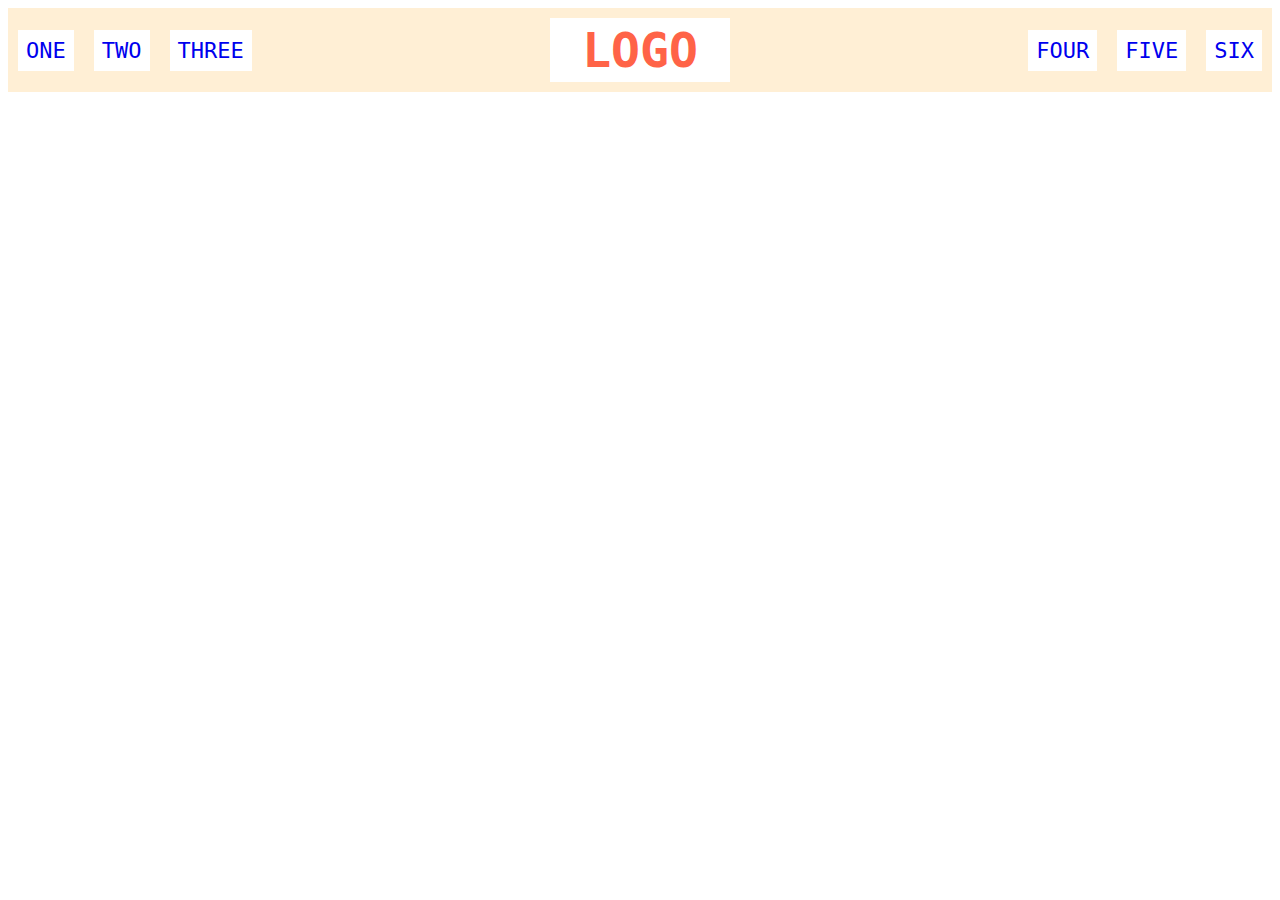
<file: flex/02-flex-header/index.html>
<!DOCTYPE html>
<html lang="en">
  <head>
    <meta charset="UTF-8">
    <meta http-equiv="X-UA-Compatible" content="IE=edge">
    <meta name="viewport" content="width=device-width, initial-scale=1.0">
    <title>Flex Header</title>
    <link rel="stylesheet" href="style.css">
  </head>
  <body>

    <div class="header">
      <div class="left-links">
        <ul>
          <li><a href="#">ONE</a></li>
          <li><a href="#">TWO</a></li>
          <li><a href="#">THREE</a></li>
        </ul>
      </div>
      <div class="logo">LOGO</div>
      <div class="right-links">
        <ul>
          <li><a href="#">FOUR</a></li>
          <li><a href="#">FIVE</a></li>
          <li><a href="#">SIX</a></li>
        </ul>
      </div>
    </div>
    
  </body>
</html>
</file>
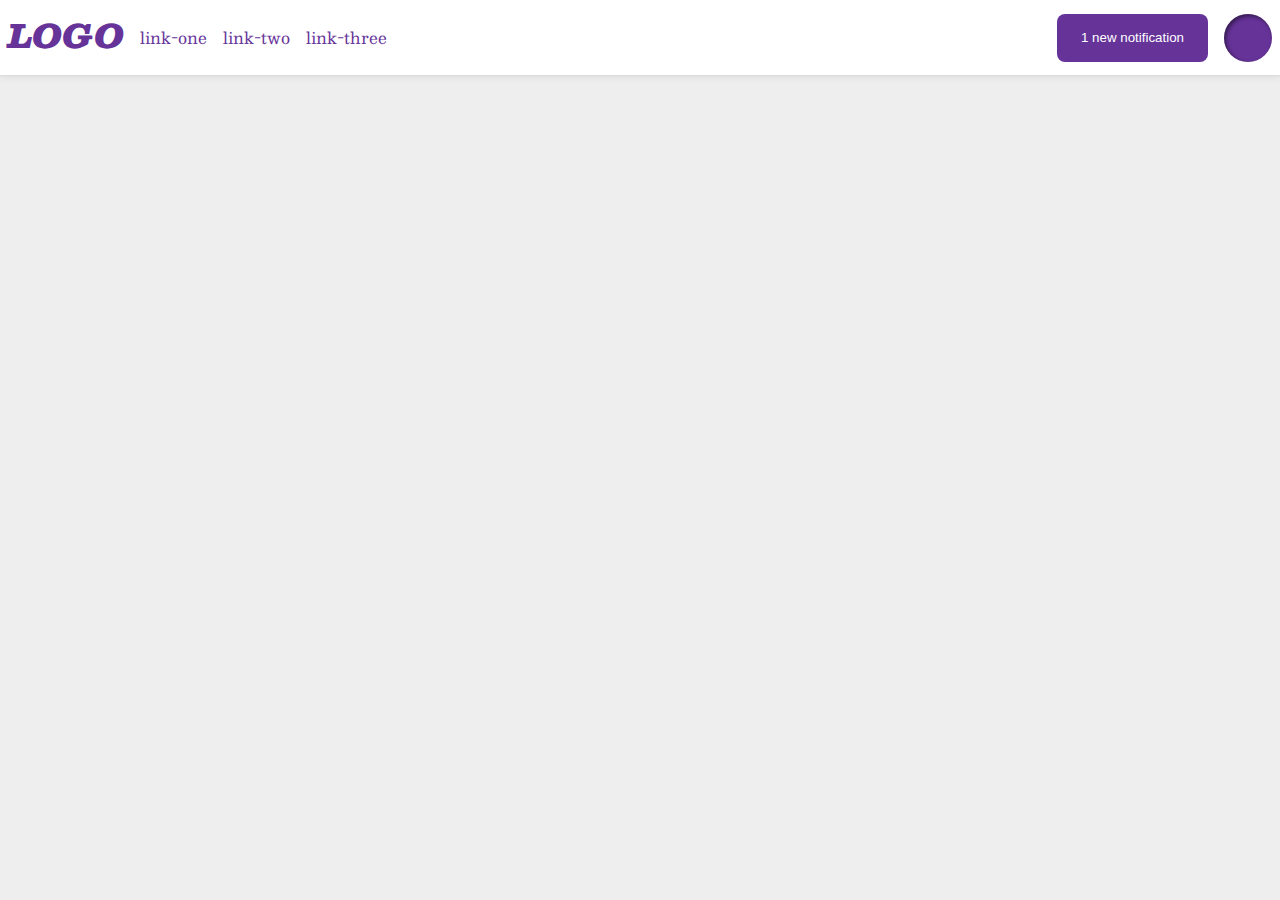
<file: flex/03-flex-header-2/index.html>
<!DOCTYPE html>
<html lang="en">
  <head>
    <meta charset="UTF-8">
    <meta http-equiv="X-UA-Compatible" content="IE=edge">
    <meta name="viewport" content="width=device-width, initial-scale=1.0">
    <title>Flex Header 2</title>
    <link rel="stylesheet" href="style.css">
  </head>
  <body>

    <div class="header">

      <div class="left-items">

        <div class="logo">
          LOGO
        </div>
  
        <ul class="links">
          <li><a href="google.com">link-one</a></li>
          <li><a href="google.com">link-two</a></li>
          <li><a href="google.com">link-three</a></li>
        </ul>

      </div>

      <div class="right-items">

        <button class="notifications">
          1 new notification
        </button>
  
        <div class="profile-image"></div>
        
      </div>

    </div>

  </body>
</html>
</file>
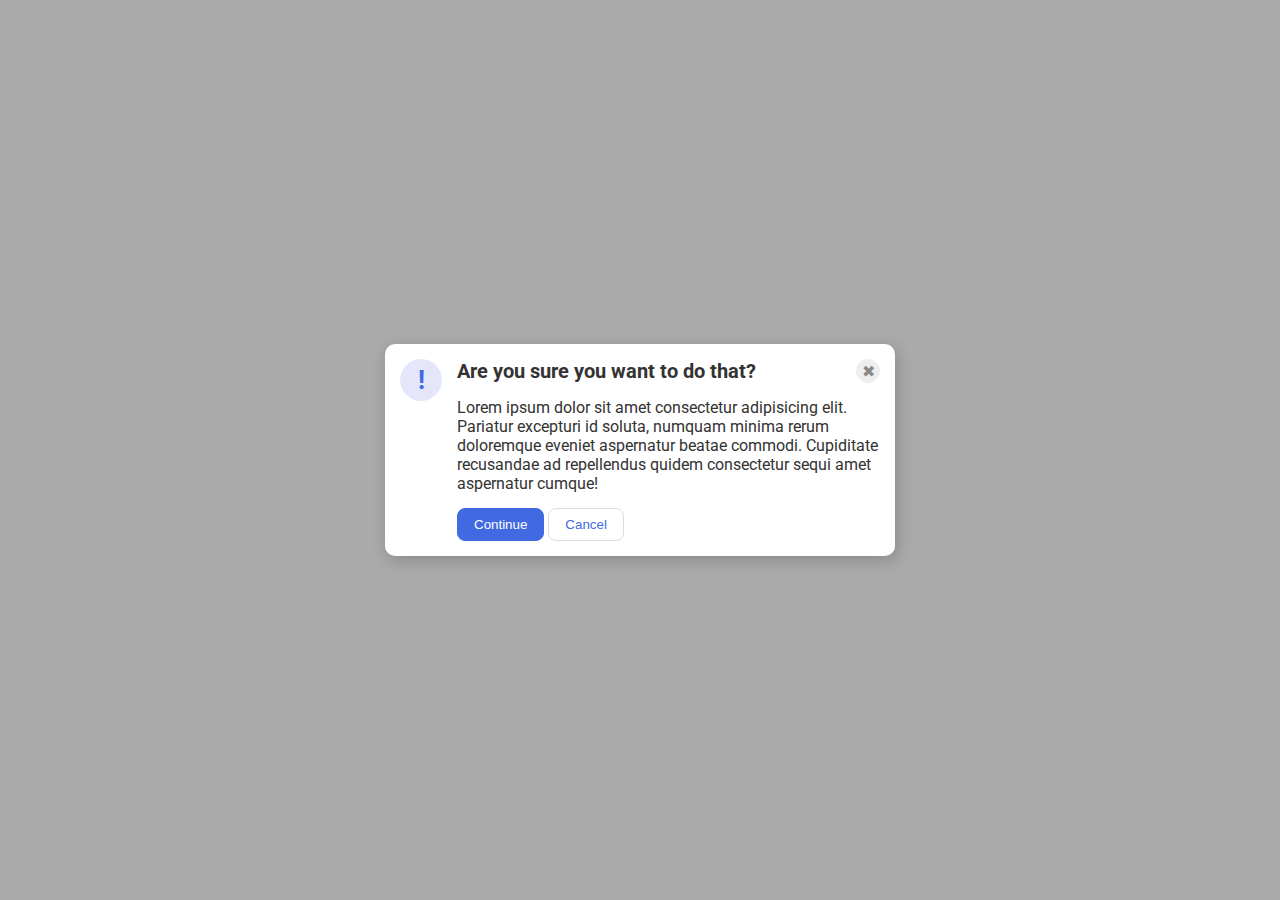
<file: flex/05-flex-modal/index.html>
<!DOCTYPE html>
<html lang="en">
  <head>
    <meta charset="UTF-8">
    <meta http-equiv="X-UA-Compatible" content="IE=edge">
    <meta name="viewport" content="width=device-width, initial-scale=1.0">
    <link rel="stylesheet" href="style.css">
    <title>Modal</title>
  </head>
  <body>
    <div class="modal">

        <div class="icon-container">
          <div class="icon">!</div>
        </div>

        <div class="main-container">

          <div class="header-container">
            <div class="header">
              Are you sure you want to do that?
            </div>
            <button class="close-button">✖</button>
          </div>
  
          <div class="text">
            Lorem ipsum dolor sit amet consectetur adipisicing elit. Pariatur excepturi id soluta, numquam minima rerum doloremque eveniet aspernatur beatae commodi. Cupiditate recusandae ad repellendus quidem consectetur sequi amet aspernatur cumque!
          </div>
      
          <div class="btn-container">
            <button class="continue">Continue</button>
            <button class="cancel">Cancel</button>
          </div>

        </div> <!-- main-container -->

    </div>
  </body>
</html>
</file>
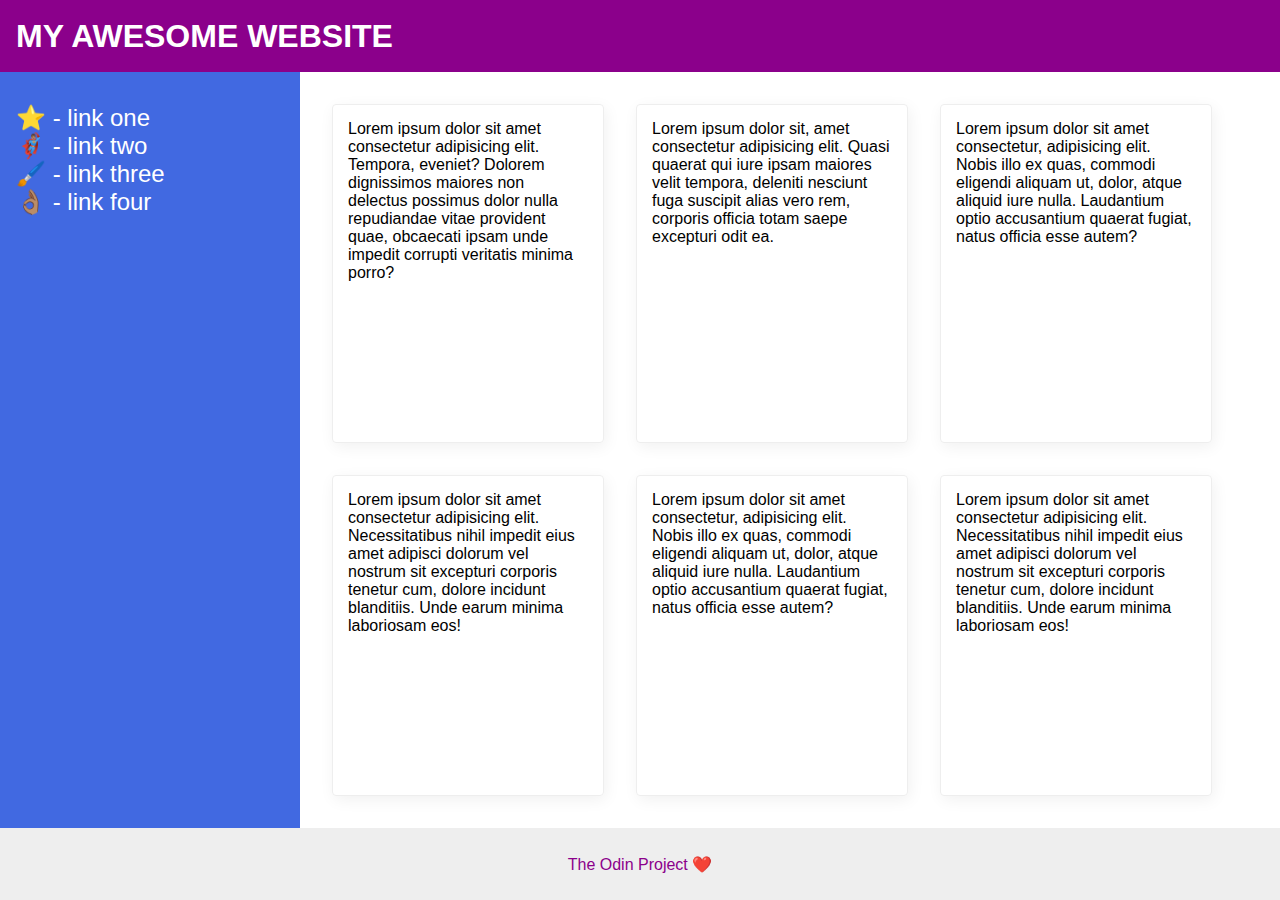
<file: flex/07-flex-layout-2/index.html>
<!DOCTYPE html>
<html lang="en">
  <head>
    <meta charset="UTF-8">
    <meta http-equiv="X-UA-Compatible" content="IE=edge">
    <meta name="viewport" content="width=device-width, initial-scale=1.0">
    <title>The Holy Grail</title>
    <link rel="stylesheet" href="style.css">
  </head>

  <body>

    <div class="header">
      MY AWESOME WEBSITE
    </div>
    
    <div class="mid-container">

      <div class="sidebar">
        <ul>
          <li><a href="#">⭐ - link one</a></li>
          <li><a href="#">🦸🏽‍♂️ - link two</a></li>
          <li><a href="#">🖌️ - link three</a></li>
          <li><a href="#">👌🏽 - link four</a></li>
        </ul>
      </div>

      <div class="card-container">
        <div class="card">Lorem ipsum dolor sit amet consectetur adipisicing elit. Tempora, eveniet? Dolorem dignissimos maiores non delectus possimus dolor nulla repudiandae vitae provident quae, obcaecati ipsam unde impedit corrupti veritatis minima porro?</div>
        <div class="card">Lorem ipsum dolor sit, amet consectetur adipisicing elit. Quasi quaerat qui iure ipsam maiores velit tempora, deleniti nesciunt fuga suscipit alias vero rem, corporis officia totam saepe excepturi odit ea.</div>
        <div class="card">Lorem ipsum dolor sit amet consectetur, adipisicing elit. Nobis illo ex quas, commodi eligendi aliquam ut, dolor, atque aliquid iure nulla. Laudantium optio accusantium quaerat fugiat, natus officia esse autem?</div>
        <div class="card">Lorem ipsum dolor sit amet consectetur adipisicing elit. Necessitatibus nihil impedit eius amet adipisci dolorum vel nostrum sit excepturi corporis tenetur cum, dolore incidunt blanditiis. Unde earum minima laboriosam eos!</div>
        <div class="card">Lorem ipsum dolor sit amet consectetur, adipisicing elit. Nobis illo ex quas, commodi eligendi aliquam ut, dolor, atque aliquid iure nulla. Laudantium optio accusantium quaerat fugiat, natus officia esse autem?</div>
        <div class="card">Lorem ipsum dolor sit amet consectetur adipisicing elit. Necessitatibus nihil impedit eius amet adipisci dolorum vel nostrum sit excepturi corporis tenetur cum, dolore incidunt blanditiis. Unde earum minima laboriosam eos!</div>
      </div><!-- .card-container -->

    </div><!-- .mid-container  -->
    
    <div class="footer">
      The Odin Project ❤️
    </div>

  </body>

</html>
</file>
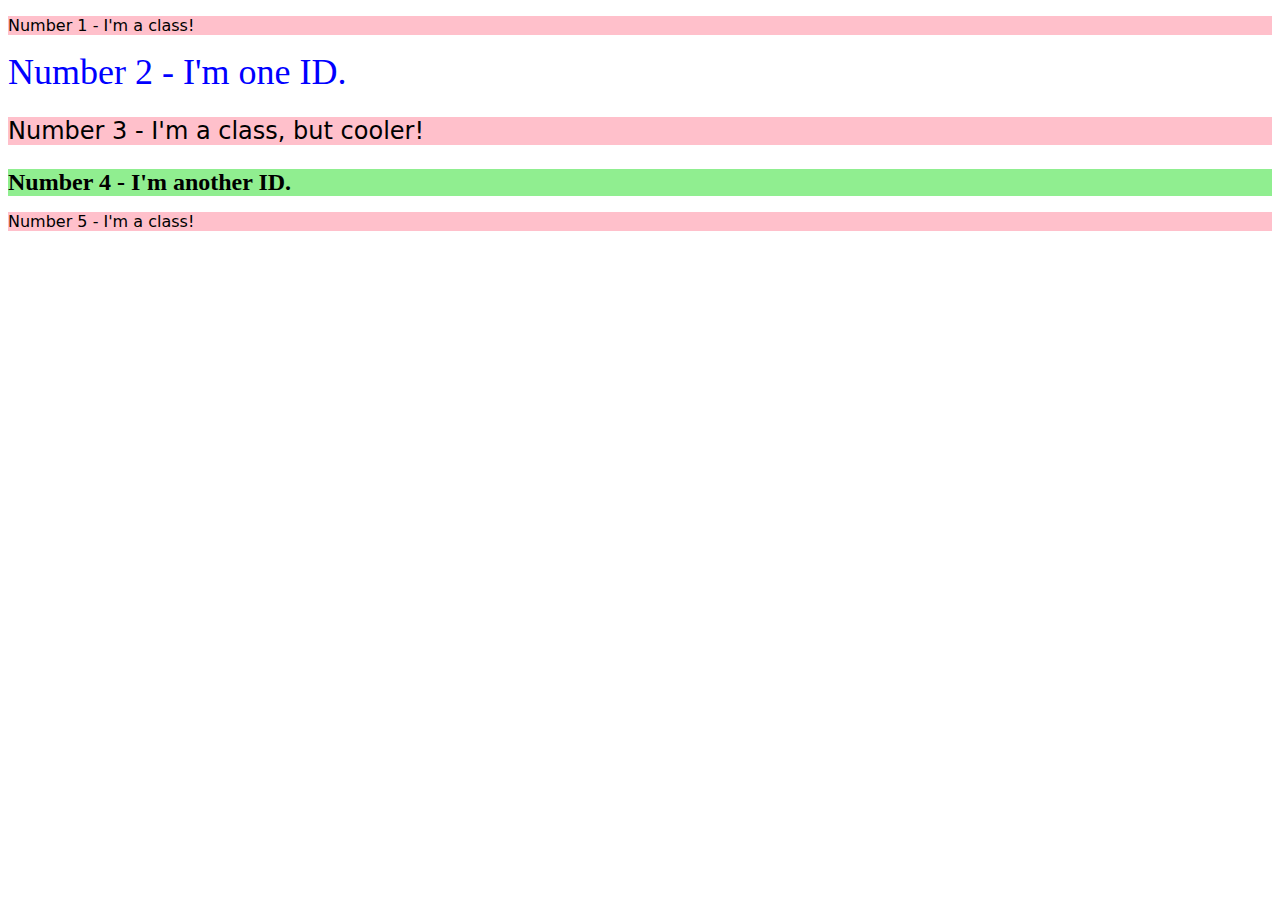
<file: foundations/02-class-id-selectors/index.html>
<!DOCTYPE html>
<html lang="en">
  <head>
    <meta charset="UTF-8">
    <meta http-equiv="X-UA-Compatible" content="IE=edge">
    <meta name="viewport" content="width=device-width, initial-scale=1.0">
    <title>Class and ID Selectors</title>
    <link rel="stylesheet" href="style.css">
  </head>
  <body>
    <p class="oddNum">Number 1 - I'm a class!</p>
    <div id="num2">Number 2 - I'm one ID.</div>
    <p class="oddNum twentyFour">Number 3 - I'm a class, but cooler!</p>
    <div class="twentyFour" id="num4">Number 4 - I'm another ID.</div>
    <p class="oddNum">Number 5 - I'm a class!</p>
  </body>
</html>
</file>
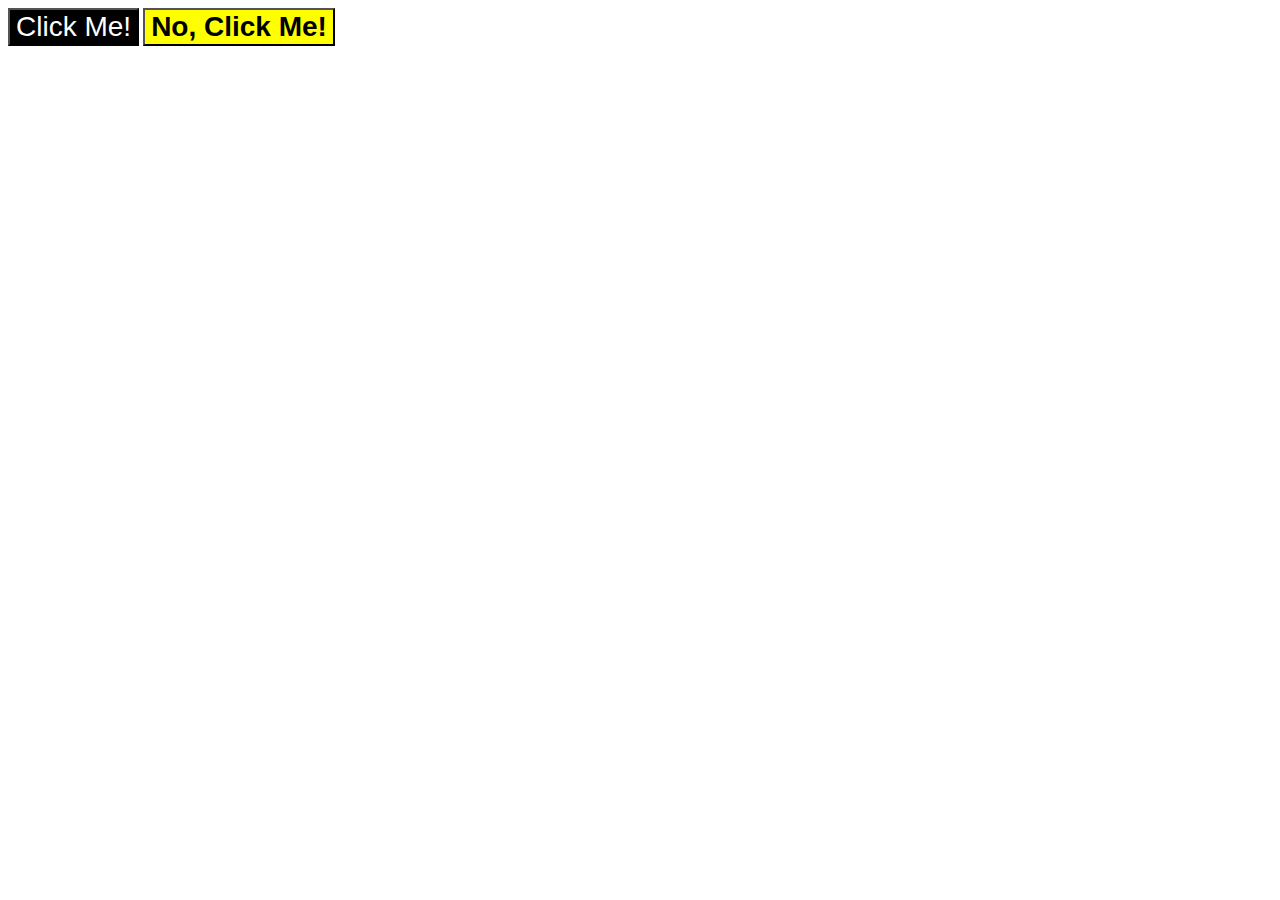
<file: foundations/03-grouping-selectors/index.html>
<!DOCTYPE html>
<html lang="en">
  <head>
    <meta charset="UTF-8">
    <meta http-equiv="X-UA-Compatible" content="IE=edge">
    <meta name="viewport" content="width=device-width, initial-scale=1.0">
    <title>Grouping Selectors</title>
    <link rel="stylesheet" href="style.css">
  </head>
  <body>
    <button class="blkBtn">Click Me!</button>
    <button class="ylwBtn">No, Click Me!</button>
  </body>
</html>
</file>
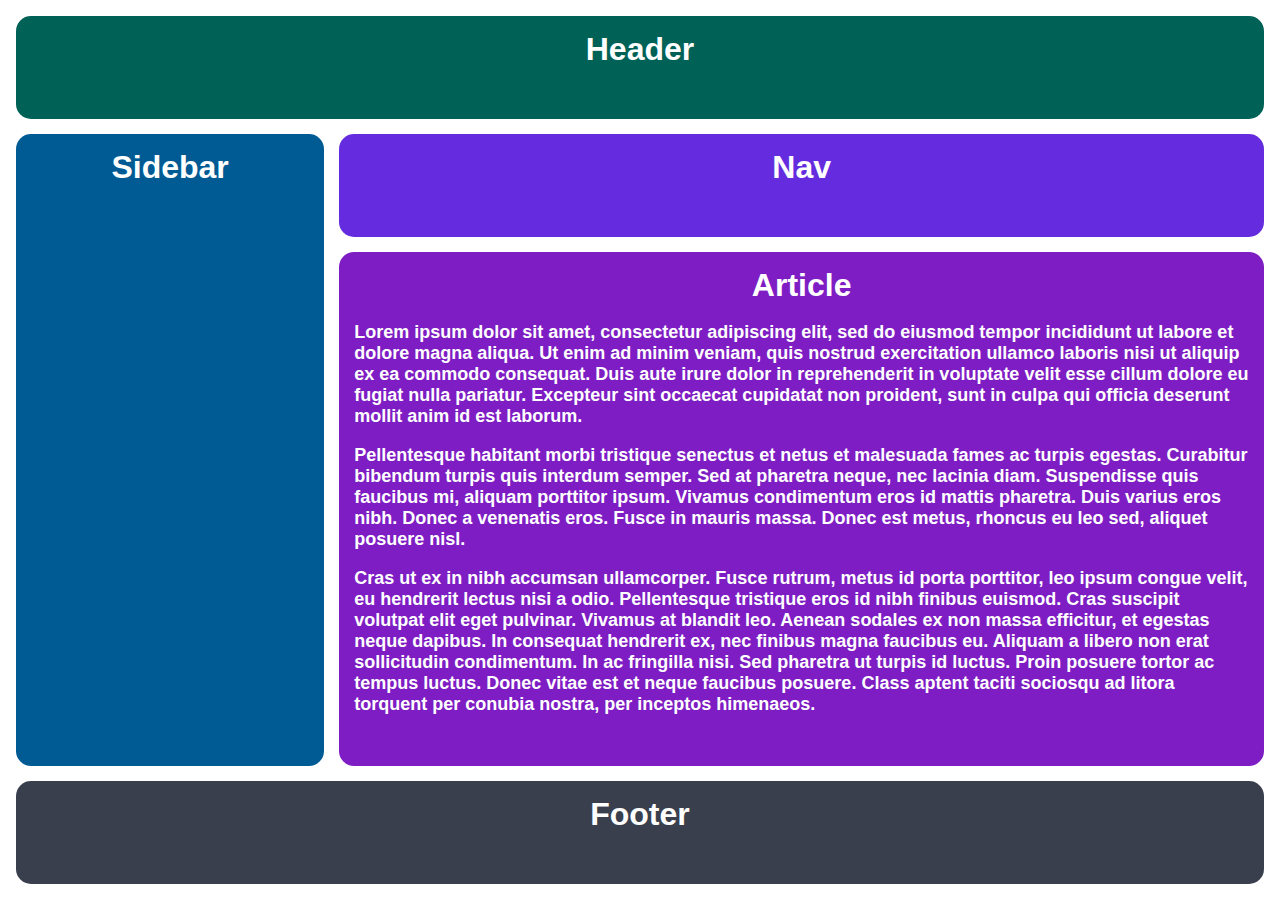
<file: grid/01-grid-layout-1/index.html>
<!DOCTYPE html>
<html lang="en">
  <head>
    <meta charset="UTF-8">
    <meta http-equiv="X-UA-Compatible" content="IE=edge">
    <meta name="viewport" content="width=device-width, initial-scale=1.0">
    <title>The Holy Grail</title>
    <link rel="stylesheet" href="style.css">
  </head>
  <body>

    <div class="container">
      
      <div class="header">Header</div>
      
      <div class="sidebar">Sidebar</div>

      <div class="nav">Nav</div>

      <div class="article">Article
        <p>Lorem  ipsum dolor sit amet, consectetur adipiscing elit, sed do eiusmod tempor incididunt ut labore et dolore magna aliqua. Ut enim ad minim veniam, quis nostrud exercitation ullamco laboris nisi ut aliquip ex ea commodo consequat. Duis aute irure dolor in reprehenderit in voluptate velit esse cillum dolore eu fugiat nulla pariatur. Excepteur sint occaecat cupidatat non proident, sunt in culpa qui officia deserunt mollit anim id est laborum.</p>
        <p>Pellentesque habitant morbi tristique senectus et netus et malesuada fames ac turpis egestas. Curabitur bibendum turpis quis interdum semper. Sed at pharetra neque, nec lacinia diam. Suspendisse quis faucibus mi, aliquam porttitor ipsum. Vivamus condimentum eros id mattis pharetra. Duis varius eros nibh. Donec a venenatis eros. Fusce in mauris massa. Donec est metus, rhoncus eu leo sed, aliquet posuere nisl.</p>
        <p>Cras ut ex in nibh accumsan ullamcorper. Fusce rutrum, metus id porta porttitor, leo ipsum congue velit, eu hendrerit lectus nisi a odio. Pellentesque tristique eros id nibh finibus euismod. Cras suscipit volutpat elit eget pulvinar. Vivamus at blandit leo. Aenean sodales ex non massa efficitur, et egestas neque dapibus. In consequat hendrerit ex, nec finibus magna faucibus eu. Aliquam a libero non erat sollicitudin condimentum. In ac fringilla nisi. Sed pharetra ut turpis id luctus. Proin posuere tortor ac tempus luctus. Donec vitae est et neque faucibus posuere. Class aptent taciti sociosqu ad litora torquent per conubia nostra, per inceptos himenaeos.</p>
      </div><!-- .article -->

      <div class="footer">Footer</div>

    </div> <!-- .container  -->

  </body>
</html>
</file>
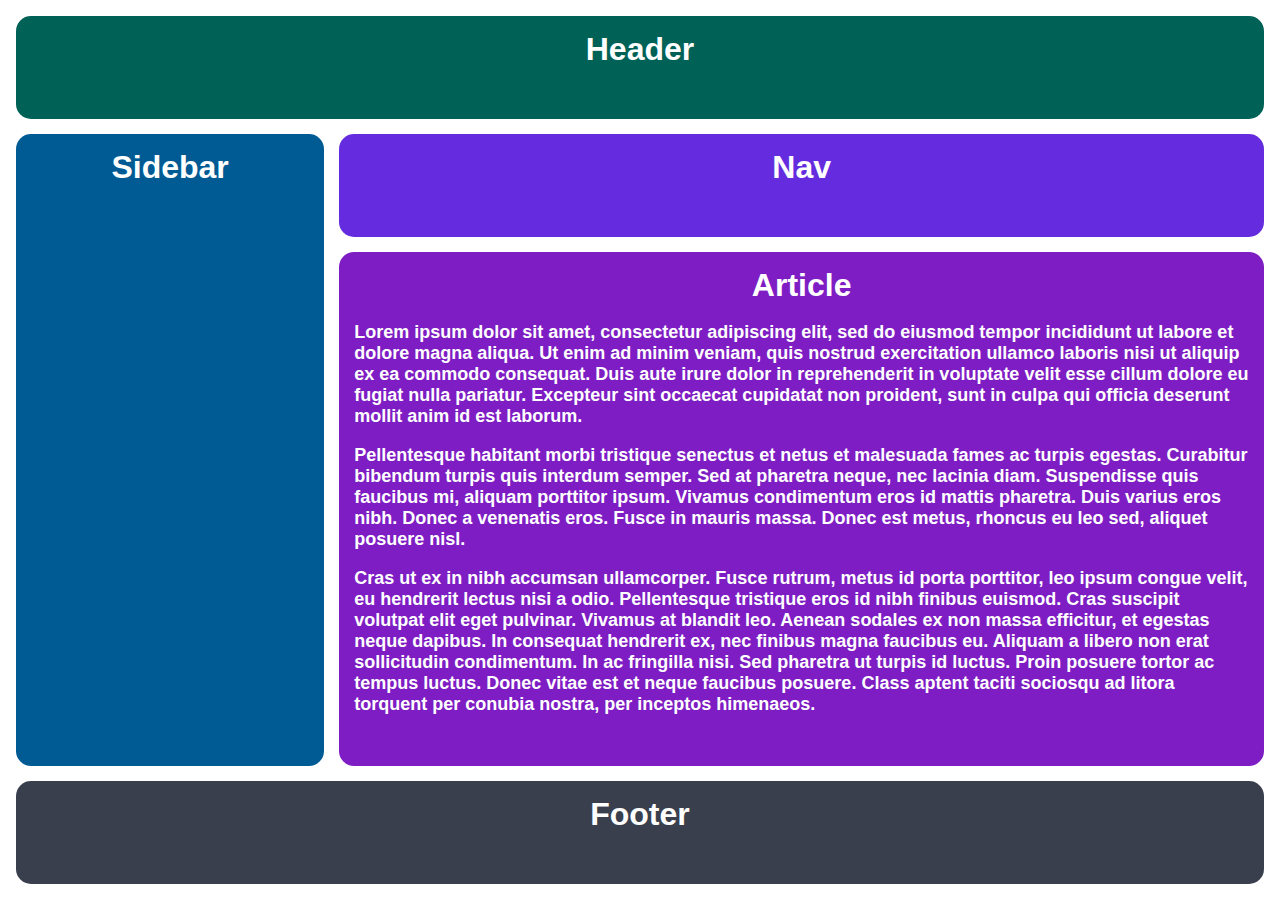
<file: grid/02-grid-layout-2/index.html>
<!DOCTYPE html>
<html lang="en">
  <head>
    <meta charset="UTF-8">
    <meta http-equiv="X-UA-Compatible" content="IE=edge">
    <meta name="viewport" content="width=device-width, initial-scale=1.0">
    <title>Responsive Holy Grail</title>
    <link rel="stylesheet" href="style.css">
  </head>
  
  <body>

    <div class="container">
      <div class="header">Header</div>
      <div class="sidebar">Sidebar</div>
      <div class="nav">Nav</div>
      <div class="article">Article
        <p>Lorem  ipsum dolor sit amet, consectetur adipiscing elit, sed do eiusmod tempor incididunt ut labore et dolore magna aliqua. Ut enim ad minim veniam, quis nostrud exercitation ullamco laboris nisi ut aliquip ex ea commodo consequat. Duis aute irure dolor in reprehenderit in voluptate velit esse cillum dolore eu fugiat nulla pariatur. Excepteur sint occaecat cupidatat non proident, sunt in culpa qui officia deserunt mollit anim id est laborum.</p>
        <p>Pellentesque habitant morbi tristique senectus et netus et malesuada fames ac turpis egestas. Curabitur bibendum turpis quis interdum semper. Sed at pharetra neque, nec lacinia diam. Suspendisse quis faucibus mi, aliquam porttitor ipsum. Vivamus condimentum eros id mattis pharetra. Duis varius eros nibh. Donec a venenatis eros. Fusce in mauris massa. Donec est metus, rhoncus eu leo sed, aliquet posuere nisl.</p>
        <p>Cras ut ex in nibh accumsan ullamcorper. Fusce rutrum, metus id porta porttitor, leo ipsum congue velit, eu hendrerit lectus nisi a odio. Pellentesque tristique eros id nibh finibus euismod. Cras suscipit volutpat elit eget pulvinar. Vivamus at blandit leo. Aenean sodales ex non massa efficitur, et egestas neque dapibus. In consequat hendrerit ex, nec finibus magna faucibus eu. Aliquam a libero non erat sollicitudin condimentum. In ac fringilla nisi. Sed pharetra ut turpis id luctus. Proin posuere tortor ac tempus luctus. Donec vitae est et neque faucibus posuere. Class aptent taciti sociosqu ad litora torquent per conubia nostra, per inceptos himenaeos.</p>
      </div><!-- .article -->
      <div class="footer">Footer</div>
    </div><!-- .container -->

  </body>

</html>
</file>
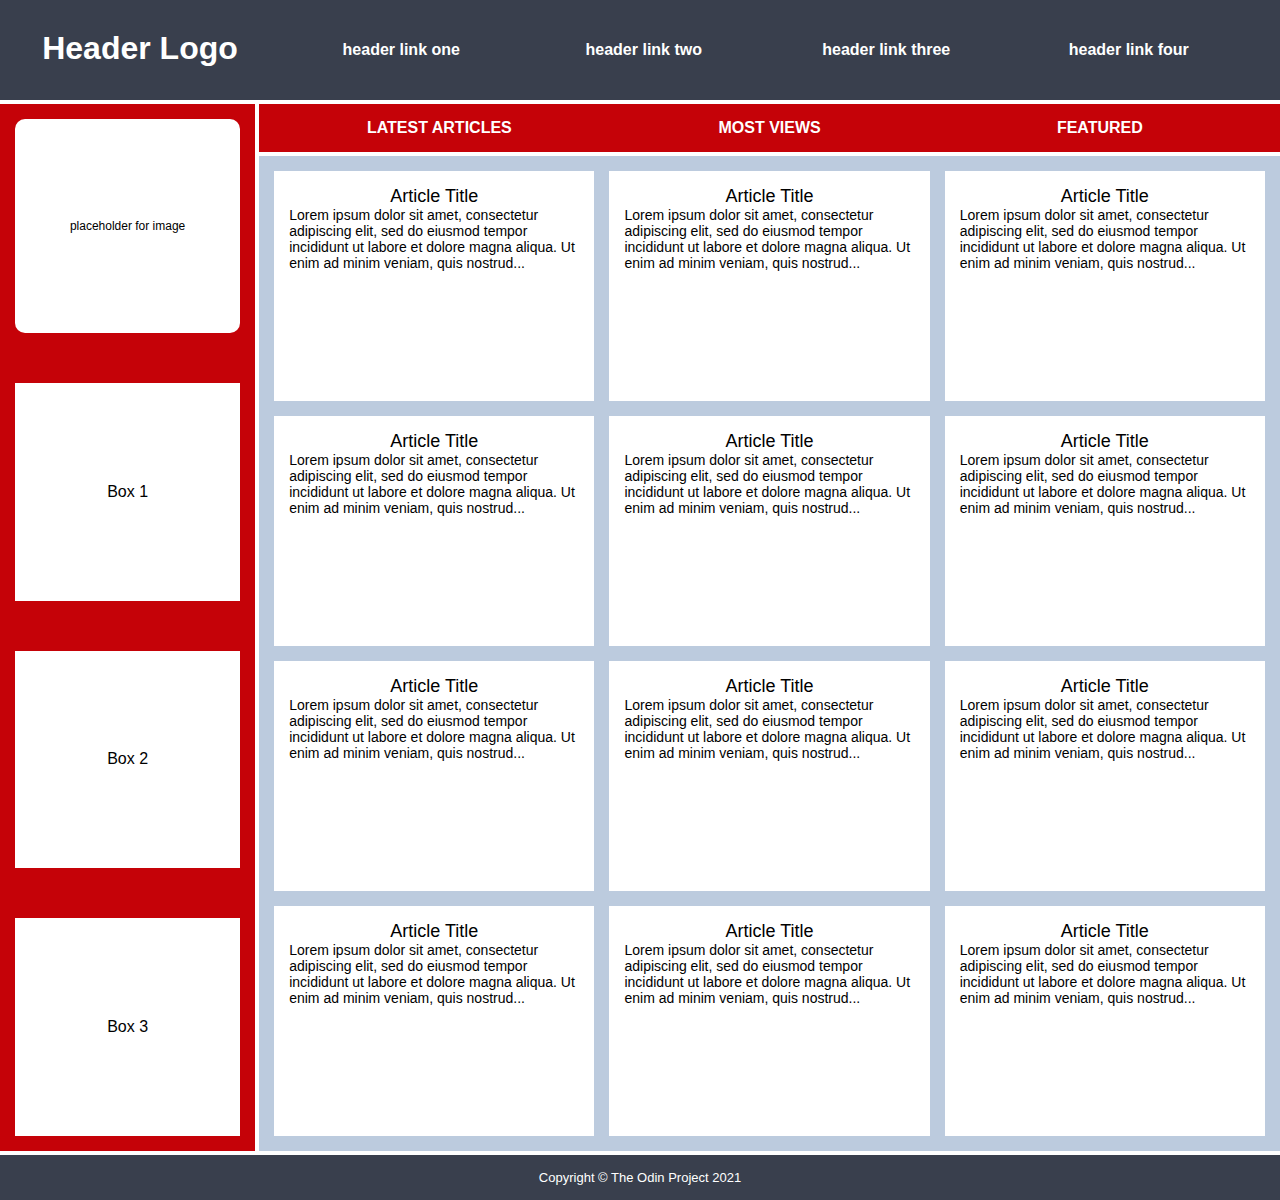
<file: grid/03-grid-layout-3/index.html>
<!DOCTYPE html>
<html lang="en">
  <head>
    <meta charset="UTF-8">
    <meta http-equiv="X-UA-Compatible" content="IE=edge">
    <meta name="viewport" content="width=device-width, initial-scale=1.0">
    <title>Holy Grail Mockup</title>
    <link rel="stylesheet" href="style.css">
  </head>
  <body>

    <div class="container">

      <div class="header">
        <div class="logo">Header Logo</div>
        <div class="menu">
          <ul>
            <li>header link one</li>
            <li>header link two</li>
            <li>header link three</li>
            <li>header link four</li>
          </ul>
        </div>
      </div>

      <div class="sidebar">
        <div class="photo">
          <p>placeholder for image</p>    
        </div>
        <div class="side-content">Box 1
        </div>
        <div class="side-content">Box 2
        </div>
        <div class="side-content">Box 3
        </div>
      </div>

      <div class="nav">
        <ul>
          <li>Latest Articles</li>
          <li>Most Views</li>
          <li>Featured</li>
        </ul>
      </div>

      <div class="article">
        <div class="card">
          <p class="title">Article Title</p>
          <p>Lorem ipsum dolor sit amet, consectetur adipiscing elit, sed do eiusmod tempor incididunt ut labore et dolore magna aliqua. Ut enim ad minim veniam, quis nostrud...</p>
        </div>
        <div class="card">
          <p class="title">Article Title</p>
          <p>Lorem ipsum dolor sit amet, consectetur adipiscing elit, sed do eiusmod tempor incididunt ut labore et dolore magna aliqua. Ut enim ad minim veniam, quis nostrud...</p>
        </div>
        <div class="card">
          <p class="title">Article Title</p>
          <p>Lorem ipsum dolor sit amet, consectetur adipiscing elit, sed do eiusmod tempor incididunt ut labore et dolore magna aliqua. Ut enim ad minim veniam, quis nostrud...</p>
        </div>
        <div class="card">
          <p class="title">Article Title</p>
          <p>Lorem ipsum dolor sit amet, consectetur adipiscing elit, sed do eiusmod tempor incididunt ut labore et dolore magna aliqua. Ut enim ad minim veniam, quis nostrud...</p>
        </div>
        <div class="card">
          <p class="title">Article Title</p>
          <p>Lorem ipsum dolor sit amet, consectetur adipiscing elit, sed do eiusmod tempor incididunt ut labore et dolore magna aliqua. Ut enim ad minim veniam, quis nostrud...</p>
        </div>
        <div class="card">
          <p class="title">Article Title</p>
          <p>Lorem ipsum dolor sit amet, consectetur adipiscing elit, sed do eiusmod tempor incididunt ut labore et dolore magna aliqua. Ut enim ad minim veniam, quis nostrud...</p>
        </div>
        <div class="card">
          <p class="title">Article Title</p>
          <p>Lorem ipsum dolor sit amet, consectetur adipiscing elit, sed do eiusmod tempor incididunt ut labore et dolore magna aliqua. Ut enim ad minim veniam, quis nostrud...</p>
        </div>
        <div class="card">
          <p class="title">Article Title</p>
          <p>Lorem ipsum dolor sit amet, consectetur adipiscing elit, sed do eiusmod tempor incididunt ut labore et dolore magna aliqua. Ut enim ad minim veniam, quis nostrud...</p>
        </div>
        <div class="card">
          <p class="title">Article Title</p>
          <p>Lorem ipsum dolor sit amet, consectetur adipiscing elit, sed do eiusmod tempor incididunt ut labore et dolore magna aliqua. Ut enim ad minim veniam, quis nostrud...</p>
        </div>
        <div class="card">
          <p class="title">Article Title</p>
          <p>Lorem ipsum dolor sit amet, consectetur adipiscing elit, sed do eiusmod tempor incididunt ut labore et dolore magna aliqua. Ut enim ad minim veniam, quis nostrud...</p>
        </div>
        <div class="card">
          <p class="title">Article Title</p>
          <p>Lorem ipsum dolor sit amet, consectetur adipiscing elit, sed do eiusmod tempor incididunt ut labore et dolore magna aliqua. Ut enim ad minim veniam, quis nostrud...</p>
        </div>
        <div class="card">
          <p class="title">Article Title</p>
          <p>Lorem ipsum dolor sit amet, consectetur adipiscing elit, sed do eiusmod tempor incididunt ut labore et dolore magna aliqua. Ut enim ad minim veniam, quis nostrud...</p>
        </div>
      </div>

      <div class="footer">
        <p>Copyright © The Odin Project 2021</p>
      </div>
      
    </div><!-- .container -->
  </body>
</html>
</file>
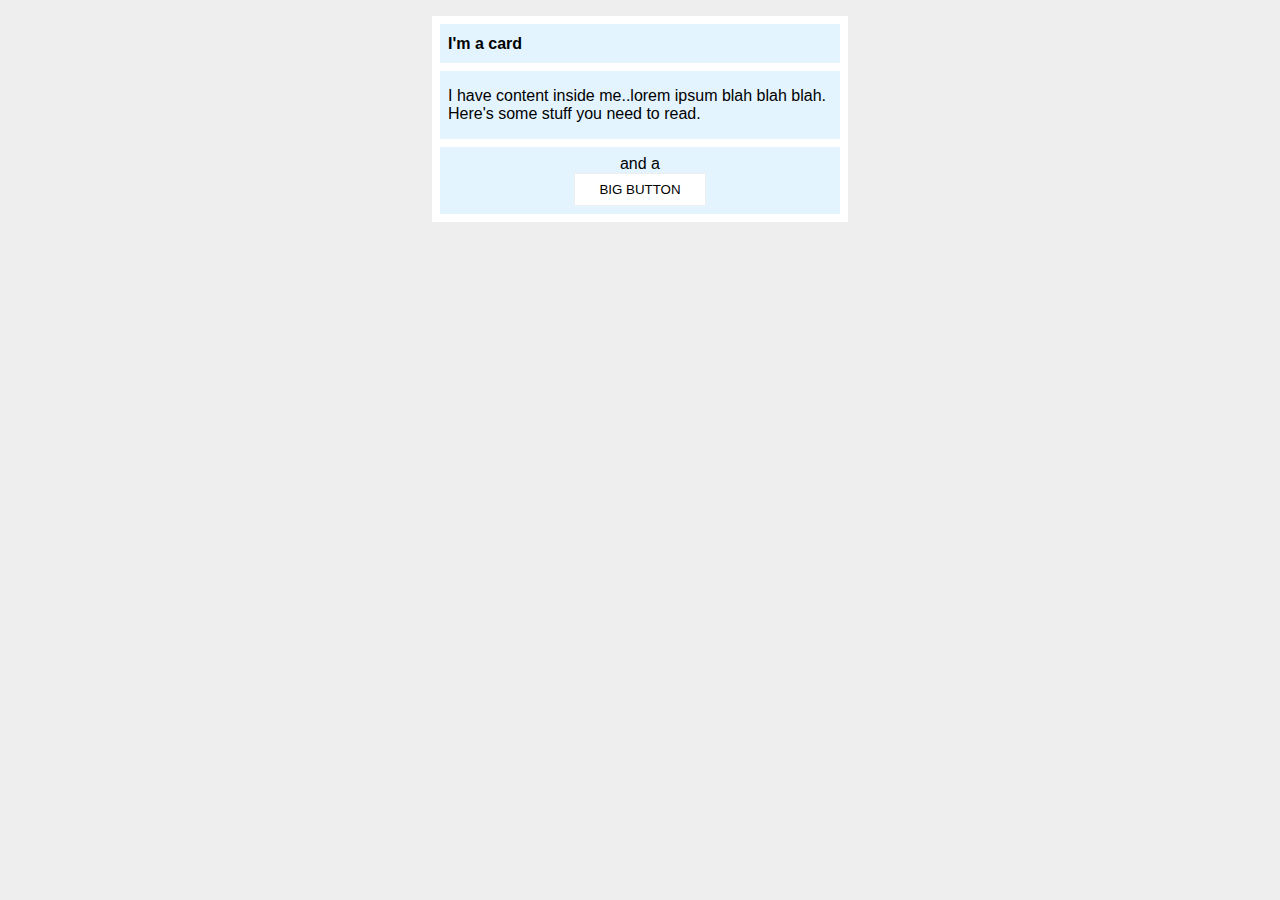
<file: margin-and-padding/02-margin-and-padding-2/index.html>
<!DOCTYPE html>
<html lang="en">
  <head>
    <meta charset="UTF-8">
    <meta http-equiv="X-UA-Compatible" content="IE=edge">
    <meta name="viewport" content="width=device-width, initial-scale=1.0">
    <title>Margin and Padding exercise 2</title>
    <link rel="stylesheet" href="style.css">
  </head>
  <body>
    <div class="card">

      <div class="container">
        <h1 class="title">I'm a card</h1>
      </div>

      <div class="container">
        <div class="content">I have content inside me..lorem ipsum blah blah blah. Here's some stuff you need to read.</div>
      </div>
      
      <div class="container">
        <div class="button-container">
          <p>and a</p>
          <button>BIG BUTTON</button>
        </div>
      </div>

    </div>
  </body>
</html>
</file>
<file: flex/02-flex-header/style.css>
.header  {
  font-family: monospace;
  background: papayawhip;
  display: flex;
  justify-content: center;
  align-items: center;
  padding: 10px 0px;
}

.left-links ul,
.right-links ul {
  display: flex;
  flex-direction: row;
  padding-inline-start: 0px;
}

.left-links ul li,
.right-links ul li {
  margin: 0px 10px;
}

.left-links {
  margin-right: auto;
}

.right-links {
  margin-left: auto;
}

ul {
  /* this removes the dots on the list items*/
  list-style-type: none;
}

.logo {
  font-size: 48px;
  font-weight: 900;
  color: tomato;
  background: white;
  padding: 4px 32px;
}

a {
  font-size: 22px;
  background: white;
  padding: 8px;
  /* this removes the line under the links */
  text-decoration: none;
}
</file>
<file: flex/03-flex-header-2/style.css>
/* this is some magical font-importing.  
you'll learn about it later. */
@import url('https://fonts.googleapis.com/css2?family=Besley:ital,wght@0,400;1,900&display=swap');

body {
  margin: 0;
  background: #eee;
  font-family: Besley, serif;
}

.header {
  display: flex;
  flex-direction: row;
  justify-content: center;
  align-items: center;
  background: white;
  border-bottom: 1px solid #ddd;
  box-shadow: 0 0 8px rgba(0,0,0,.1);
  padding: 8px;
}

.header .left-items {
  margin-right: auto;
  display: flex;
  gap: 16px;
}

.header .right-items {
  margin-left: auto;
  display: flex;
  gap: 16px;
}

.profile-image {
  background: rebeccapurple;
  box-shadow: inset 2px 2px 4px rgba(0,0,0,.5);
  border-radius: 50%;
  width: 48px;
  height: 48px;
}

.logo {
  color: rebeccapurple;
  font-size: 32px;
  font-weight: 900;
  font-style: italic;
}

button {
  border: none;
  border-radius: 8px;
  background: rebeccapurple;
  color: white;
  padding: 8px 24px;
}

a {
  /* this removes the line under our links */
  text-decoration: none;
  color: rebeccapurple;
}

ul {
  list-style-type: none;
  padding-inline-start: 0px;
}

.header .left-items ul {
  display: flex;
  flex-direction: row;
  gap: 16px;
}
</file>
<file: flex/05-flex-modal/style.css>
@import url('https://fonts.googleapis.com/css2?family=Roboto:wght@400;700&display=swap');

html, body {
  height: 100%;
}

body {
  font-family: Roboto, sans-serif;
  margin: 0;
  background: #aaa;
  color: #333;
  /* I'll give you this one for free lol */
  display: flex;
  align-items: center;
  justify-content: center;
}

.modal {
  background: white;
  width: 480px;
  border-radius: 10px;
  box-shadow: 2px 4px 16px rgba(0,0,0,.2);
  display: flex;
  padding: 15px;
}

.icon-container {
  padding-right: 15px;
}

.icon {
  color: royalblue;
  font-size: 26px;
  font-weight: 700;
  background: lavender;
  width: 42px;
  height: 42px;
  border-radius: 50%;
  display: flex;
  align-items: center;
  justify-content: center;
}

.main-container {
  display: flex;
  flex-direction: column;
  gap: 15px;
}

.header-container {
  display: flex;
}

.header-container .close-button {
  margin-left: auto;
}

.header {
  font-weight: bold;
  font-size: 20px;
}

.close-button {
  background: #eee;
  border-radius: 50%;
  color: #888;
  font-weight: 400;
  font-size: 16px;
  height: 24px;
  width: 24px;
  display: flex;
  align-items: center;
  justify-content: center;
  border: 1px solid #eee;
  padding: 0;
}

.modal .text {
  font-size: 16px
}

button {
  cursor: pointer;
  padding: 8px 16px;
  border-radius: 8px;
}

button.continue {
  background: royalblue;
  border: 1px solid royalblue;
  color: white;
}

button.cancel {
  background: white;
  border: 1px solid #ddd;
  color: royalblue;
}
</file>
<file: flex/07-flex-layout-2/style.css>
body {
  font-family: -apple-system, BlinkMacSystemFont, 'Segoe UI', Roboto, Oxygen, Ubuntu, Cantarell, 'Open Sans', 'Helvetica Neue', sans-serif;
  margin: 0;
  min-height: 100vh;
  display: flex;
  flex-direction: column;
}

.header {
  height: 72px;
  background: darkmagenta;
  color: white;
  font-size: 32px;
  font-weight: 900;
  display: flex;
  align-items: center;
  padding-left: 16px;
}

.footer {
  height: 72px;
  background: #eee;
  color: darkmagenta;
  display: flex;
  justify-content: center;
  align-items: center;
}

.mid-container {
  display: flex;
  flex-grow: 1;
}

.sidebar {
  min-width: 300px;
  background: royalblue;
  box-sizing: border-box;
  padding: 16px;
}

.sidebar ul {
  list-style-type: none;
  padding-inline-start: 0px;
}

.sidebar a {
  color: white;
  text-decoration: none;
  font-size: 24px;;
}

.card-container {
  display: flex;
  flex-wrap: wrap;
  padding: 32px;
  gap: 2rem;
}

.card {
  border: 1px solid #eee;
  box-shadow: 2px 4px 16px rgba(0,0,0,.06);
  border-radius: 4px;
  width: 15rem;
  padding: 15px;
}
</file>
<file: foundations/02-class-id-selectors/style.css>
.oddNum {
    background-color: pink;
    font-family: Verdana, DejaVu Sans, sans-serif;
}

.twentyFour {
    font-size: 24px;
}

#num2 {
    font-size: 36px;
    color:blue;
}

#num4 {
    background-color:lightgreen;
    font-weight: bold;
}
</file>
<file: foundations/03-grouping-selectors/style.css>
.blkBtn,
.ylwBtn {
    font-size: 28px;
    font-family: Helvetica, 'Times New Roman', sans-serif;
}

.blkBtn {
    background-color: black;
    color: white;
}

.ylwBtn {
    background-color: yellow;
    color: black;
    font-weight: bold;
}
</file>
<file: grid/01-grid-layout-1/style.css>
body,
html {
  height: 100%;
  margin: 0;
}

.container {
  text-align: center;
  height: 100%;
  padding: 16px;
  box-sizing: border-box;
  display: grid;
  gap: 15px;
  grid-template: 1fr 1fr 5fr 1fr / 1fr 3fr;
}

.container div {
  padding: 15px;
  font-size: 32px;
  font-family: Helvetica;
  font-weight: bold;
  color: white;
  border-radius: 15px;
}

.header {
  background-color: #006157;
  grid-area: 1 / 1 / 2 / 3;
}

.sidebar {
  background-color: #005B94;
  grid-area: 2 / 1 / 4 / 2;
}

.nav {
  background-color: #642cde;
  grid-area: 2 / 2 / 3 / 3;
}

.article {
  background-color: #7E1DC3;
  grid-area: 3 / 2 / 4 / 3;
}

.footer {
  background-color: #393f4d;
  grid-area: 4 / 1 / 5 / 3;
}

.article p {
  font-size: 18px;
  font-family: sans-serif;
  color: white;
  text-align: left;
}
</file>
<file: grid/02-grid-layout-2/style.css>
body,
html {
  height: 100%;
  margin: 0;
}

.container {
  text-align: center;
  height: 100%;
  padding: 16px;
  box-sizing: border-box;
  display: grid;
  grid-template-columns: 1fr 3fr;
  grid-template-rows: 1fr 1fr 5fr 1fr;
  gap: 15px;
}

.container div {
  padding: 15px;
  font-size: 32px;
  font-family: Helvetica;
  font-weight: bold;
  color: white;
  border-radius: 15px;
}

.header {
  background-color: #006157;
  grid-column: 1 / 3;
}

.sidebar {
  background-color: #005B94;
  grid-row: 2 / 4;
}

.nav {
  background-color: #642cde;
}

.article {
  background-color: #7E1DC3;
}

.article p {
  font-size: 18px;
  font-family: sans-serif;
  color: white;
  text-align: left;
}

.footer {
  background-color: #393f4d;
  grid-column: 1 / 3;
}
</file>
<file: grid/03-grid-layout-3/style.css>
* {
  margin: 0;
  padding: 0;
}

.container {
  text-align: center;
  display: grid;
  grid-template-columns: 1fr 4fr;
  grid-template-rows: repeat(auto-fill, minmax(100px, 5fr));
  gap: 4px;
}

.container div {
  padding: 15px;
  font-size: 32px;
  font-family: Helvetica;
  font-weight: bold;
  color: white;
}

.header {
  background-color: #393f4d;
  grid-area: 1 / 1 / 2 / 3;
  display: grid;
  grid-template-columns: 1fr 4fr;
}

.menu {
  display: grid;
  align-items: center;
}

.menu ul,
.menu li {
  font-size: 16px;
  list-style-type: none;
  padding-inline-start: 0;
}

.menu ul {
  display: grid;
  grid-template-columns: repeat(4, 1fr);
}

.sidebar {
  background-color: #C50208;
  display: grid;
  grid-area: 2 / 1 / 4 / 2;
  grid-template-rows: repeat(auto-fit, minmax(1fr, 2fr));
  align-items: space-between;
  gap: 50px;
}

.sidebar div {
  display: grid;
  align-items: center;
}

.sidebar .photo {
  background-color: white;
  color: black;
  font-size: 12px;
  font-weight: normal;
  border-radius: 10px;
}

.sidebar .side-content {
  background-color: white;
  color: black;
  font-size: 16px;
  font-weight: normal;
}

.nav {
  background-color: #C50208;
}

.nav ul {
  list-style-type: none;
  display: grid;
  grid-template-columns: repeat(3, 1fr);
}

.nav ul li {
  font-size: 16px;
  text-transform: uppercase;
}

.article {
  background-color: #bccbde;
  grid-area: 3 / 2 / 4 / 3;
  display: grid;
  grid-template-columns: repeat(auto-fit, minmax(250px, 1fr));
  gap: 15px;
}

.article p {
  font-size: 18px;
  font-family: sans-serif;
  color: white;
  text-align: left;
}

.article .card {
  background-color: #FFFFFF;
  color: black;
  text-align: center;
  height: 200px;
}

.card p {
  color: black;
  font-weight: normal;
  font-size: 14px;
}

.card .title {
  font-size: 18px;
  text-align: center;
}

.footer {
  background-color: #393f4d;
  grid-area: 4 / 1 / 5 / 3;
}

.footer p {
  font-size: 13px;
  font-weight: normal;
}
</file>
<file: margin-and-padding/02-margin-and-padding-2/style.css>
body {
  background: #eee;
  font-family: sans-serif;
}

.card {
  display: grid;
  padding: 4px 8px;
  width: 400px;
  background: #fff;
  margin: 16px auto;
}

.container {
  background: #e3f4ff;
  margin: 4px 0px;
}

.title {
  font-size: 16px;
  margin-left: 8px;
  margin-right: auto;
}

.content {
  padding: 16px 8px;
}

.button-container {
  text-align: center;
  padding: 8px;
}

.button-container p {
  margin: 0px;
}

button {
  background: white;
  border: 1px solid #eee;
  padding: 8px 24px;
}
</file>
